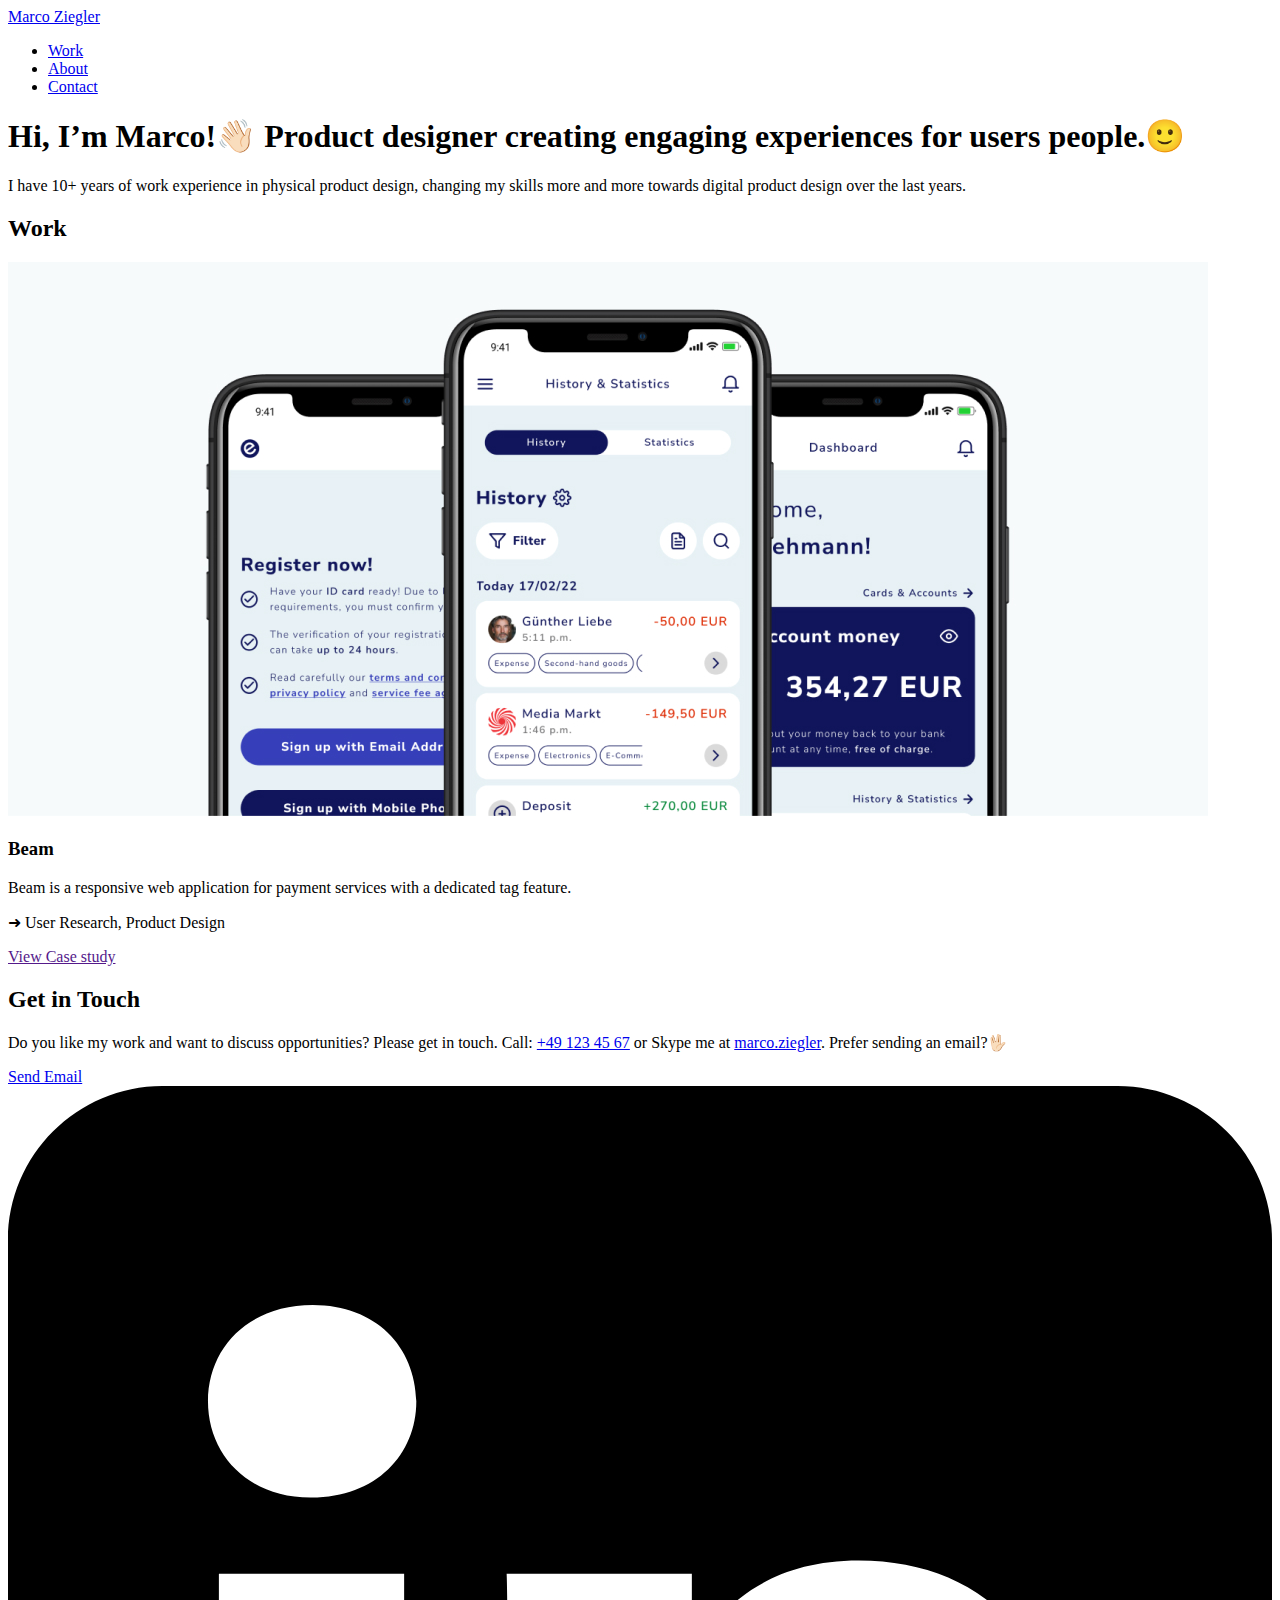
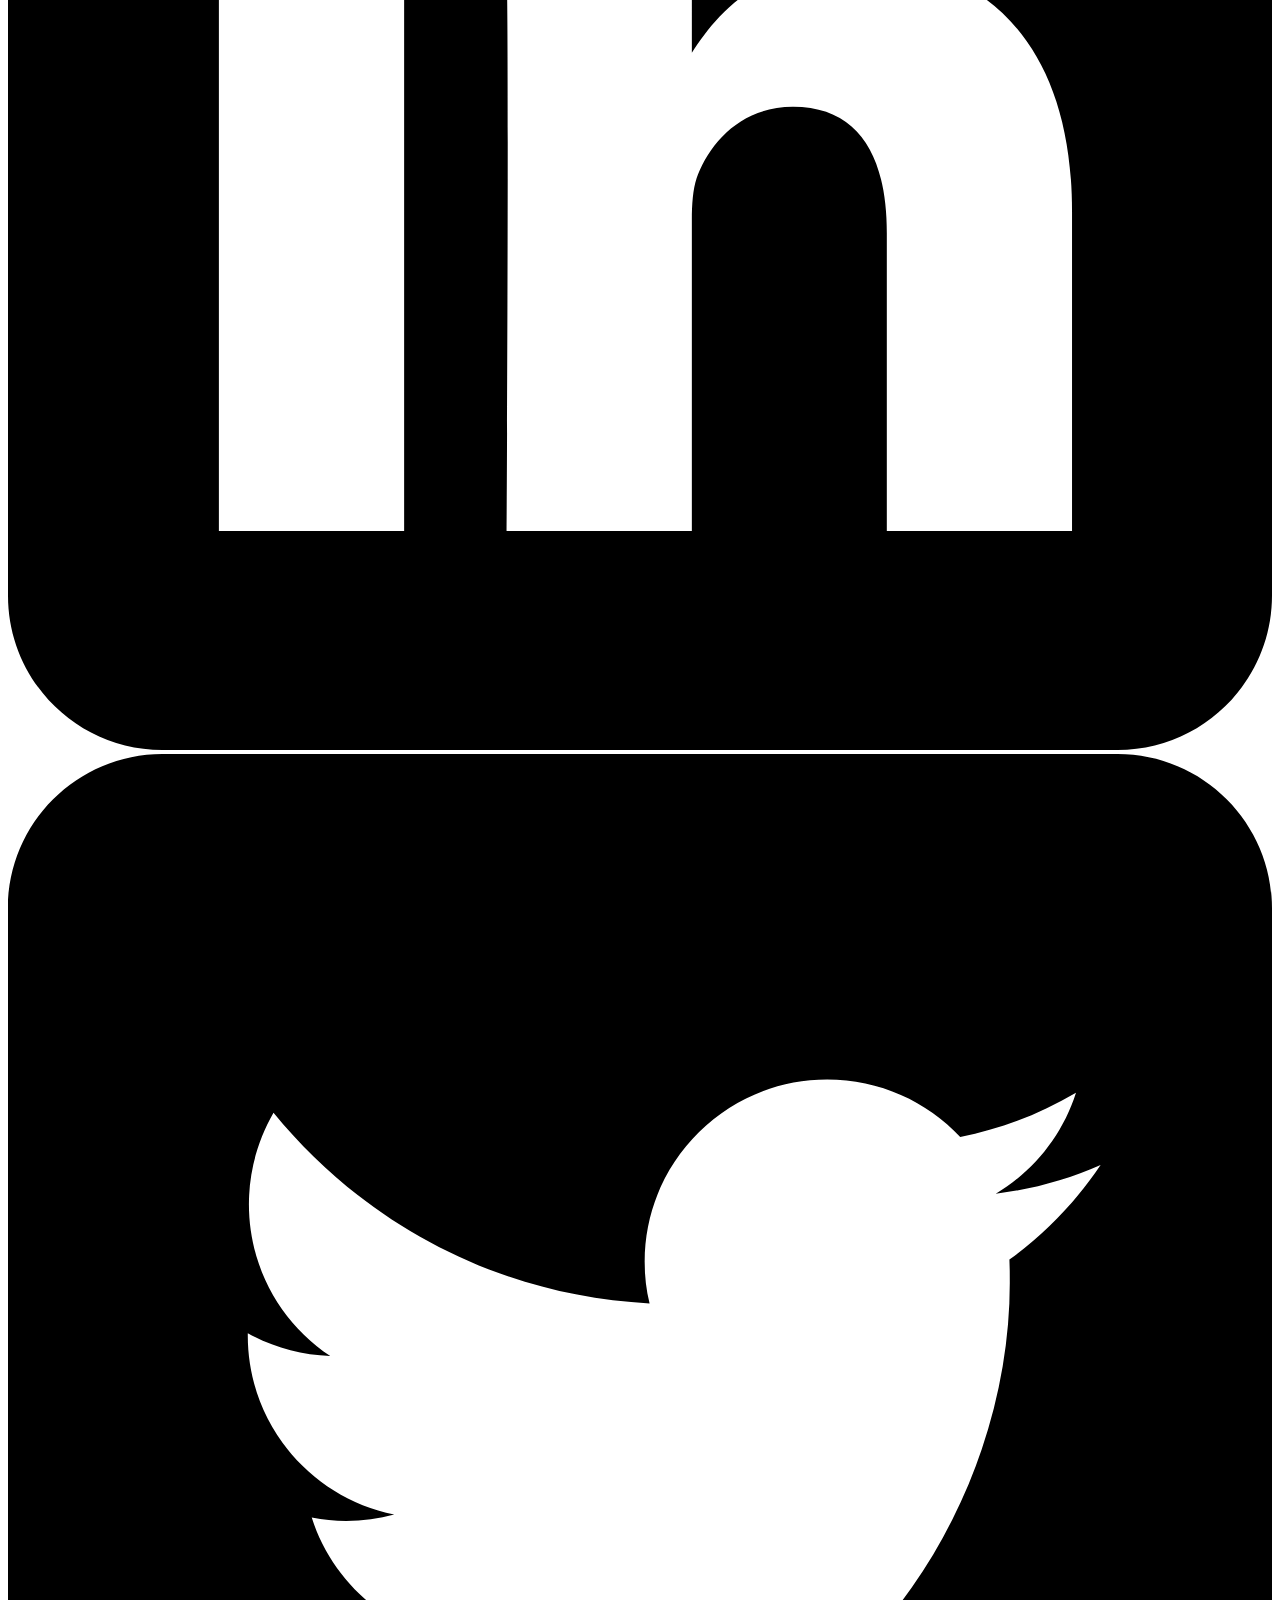
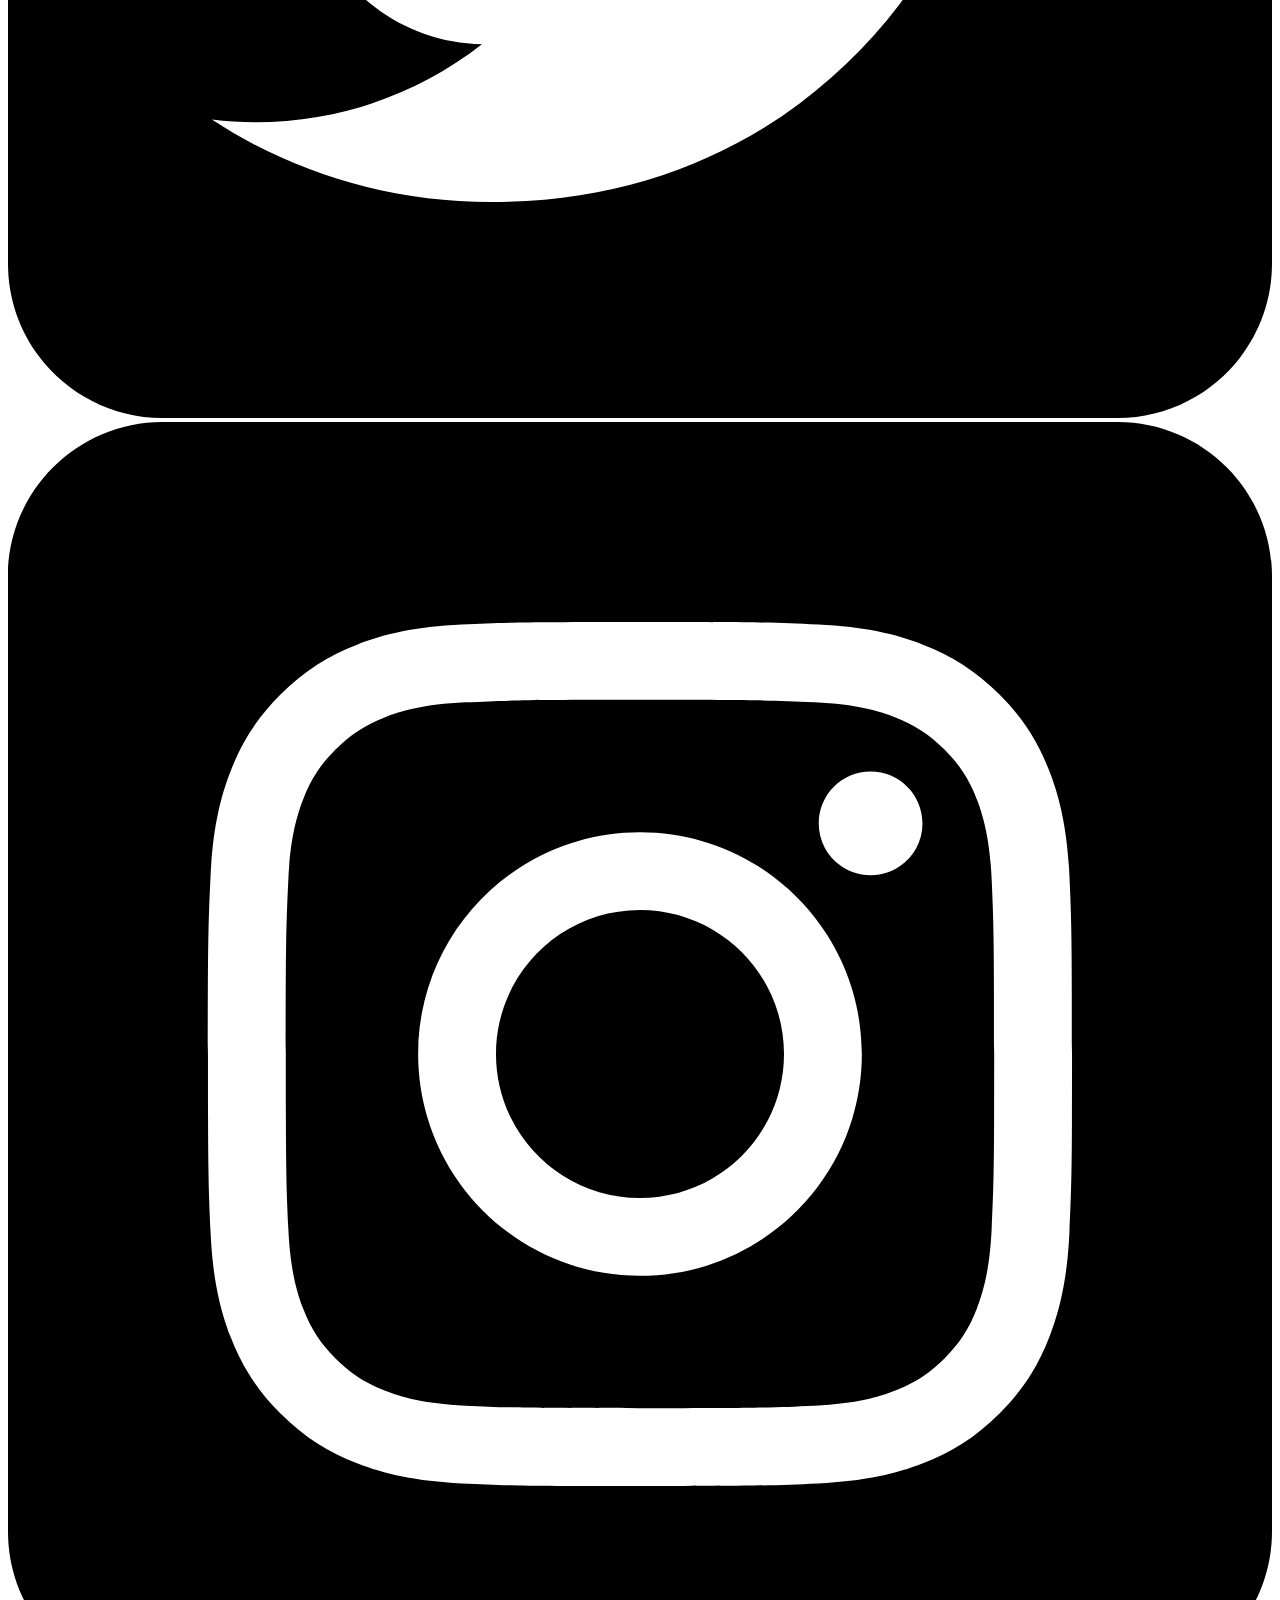
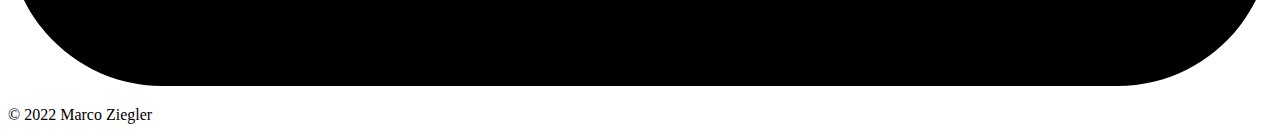
<file: home.html>
<!DOCTYPE html>
<html lang="en" dir="ltr">

<head>
  <meta charset="utf-8">
  <title>UX/UI and Product Designer Marco Ziegler</title>
</head>

<body>
  <!-- For the header -->
  <header>
    <!-- For the navigation -->
    <div>
      <a href="index.html">Marco Ziegler</a>
      <nav>
        <ul>
          <li><a href="index.html">Work</a></li>
          <li><a href="about.html">About</a></li>
          <li><a href="#contact">Contact</a></li>
        </ul>
      </nav>
    </div>
  </header>
  <!-- For the main section -->
  <main>
    <!-- For the hero section -->
    <div class="hero-section">
      <div class="hero-content">
        <h1>Hi, I’m Marco!👋🏻 <span>Product designer creating engaging experiences for <span>users</span> people.🙂</span></h1>
        <p>I have 10+ years of work experience in physical product design, changing my skills more and more towards digital product design over the last years.</p>
      </div>
    </div>
    <!-- For your work -->
    <div class="work-section">
      <div class="work-content">
        <h2>Work</h2>
        <div class="project-content">
          <div class="project-overview-image">
            <picture>
              <source srcset="img/beam/beam-overview-1@1x.jpg" media="(max-width:767px)">
              <img src="img/beam/beam-overview-1@2x.jpg" alt="beam-payment-web-app">
            </picture>
          </div>
          <div class="project-summary">
            <h3>Beam</h3>
            <p>Beam is a responsive web application for payment services with a dedicated tag feature.</p>
            <p>➜ User Research, Product Design</p>
            <a href="">View Case study</a>
          </div>
        </div>
      </div>
    </div>
  </main>
  <!-- For the footer -->
  <footer id="contact">
    <div>
      <h2>Get in Touch</h2>
      <p>Do you like my work and want to discuss opportunities? Please get in touch. Call: <a href="tel:+491234567">+49 123 45 67</a> or Skype me at <a href="skype:marco.ziegler">marco.ziegler</a>. Prefer sending an email?🖖🏻</p>
      <div><a href="mailto:hello@marcoziegler.net">Send Email</a></div>
      <div>
        <!-- Social Media Icons and Links -->
        <a href="linkedin" target="_blank"><svg height="100%" style="fill-rule:evenodd;clip-rule:evenodd;stroke-linejoin:round;stroke-miterlimit:2;" version="1.1" viewBox="0 0 512 512" width="100%" xml:space="preserve"
            xmlns="http://www.w3.org/2000/svg" xmlns:serif="http://www.serif.com/" xmlns:xlink="http://www.w3.org/1999/xlink">
            <path
              d="M449.446,0c34.525,0 62.554,28.03 62.554,62.554l0,386.892c0,34.524 -28.03,62.554 -62.554,62.554l-386.892,0c-34.524,0 -62.554,-28.03 -62.554,-62.554l0,-386.892c0,-34.524 28.029,-62.554 62.554,-62.554l386.892,0Zm-288.985,423.278l0,-225.717l-75.04,0l0,225.717l75.04,0Zm270.539,0l0,-129.439c0,-69.333 -37.018,-101.586 -86.381,-101.586c-39.804,0 -57.634,21.891 -67.617,37.266l0,-31.958l-75.021,0c0.995,21.181 0,225.717 0,225.717l75.02,0l0,-126.056c0,-6.748 0.486,-13.492 2.474,-18.315c5.414,-13.475 17.767,-27.434 38.494,-27.434c27.135,0 38.007,20.707 38.007,51.037l0,120.768l75.024,0Zm-307.552,-334.556c-25.674,0 -42.448,16.879 -42.448,39.002c0,21.658 16.264,39.002 41.455,39.002l0.484,0c26.165,0 42.452,-17.344 42.452,-39.002c-0.485,-22.092 -16.241,-38.954 -41.943,-39.002Z" />
          </svg></a>
        <a href="twitter" target="_blank"><svg height="100%" style="fill-rule:evenodd;clip-rule:evenodd;stroke-linejoin:round;stroke-miterlimit:2;" version="1.1" viewBox="0 0 512 512" width="100%" xml:space="preserve"
            xmlns="http://www.w3.org/2000/svg" xmlns:serif="http://www.serif.com/" xmlns:xlink="http://www.w3.org/1999/xlink">
            <path
              d="M449.446,0c34.525,0 62.554,28.03 62.554,62.554l0,386.892c0,34.524 -28.03,62.554 -62.554,62.554l-386.892,0c-34.524,0 -62.554,-28.03 -62.554,-62.554l0,-386.892c0,-34.524 28.029,-62.554 62.554,-62.554l386.892,0Zm-253.927,424.544c135.939,0 210.268,-112.643 210.268,-210.268c0,-3.218 0,-6.437 -0.153,-9.502c14.406,-10.421 26.973,-23.448 36.935,-38.314c-13.18,5.824 -27.433,9.809 -42.452,11.648c15.326,-9.196 26.973,-23.602 32.49,-40.92c-14.252,8.429 -30.038,14.56 -46.896,17.931c-13.487,-14.406 -32.644,-23.295 -53.946,-23.295c-40.767,0 -73.87,33.104 -73.87,73.87c0,5.824 0.613,11.494 1.992,16.858c-61.456,-3.065 -115.862,-32.49 -152.337,-77.241c-6.284,10.881 -9.962,23.601 -9.962,37.088c0,25.594 13.027,48.276 32.95,61.456c-12.107,-0.307 -23.448,-3.678 -33.41,-9.196l0,0.92c0,35.862 25.441,65.594 59.311,72.49c-6.13,1.686 -12.72,2.606 -19.464,2.606c-4.751,0 -9.348,-0.46 -13.946,-1.38c9.349,29.426 36.628,50.728 68.965,51.341c-25.287,19.771 -57.164,31.571 -91.8,31.571c-5.977,0 -11.801,-0.306 -17.625,-1.073c32.337,21.15 71.264,33.41 112.95,33.41Z" />
          </svg> </a>
        <a href="instagram" target="_blank"><svg height="100%" style="fill-rule:evenodd;clip-rule:evenodd;stroke-linejoin:round;stroke-miterlimit:2;" version="1.1" viewBox="0 0 512 512" width="100%" xml:space="preserve"
            xmlns="http://www.w3.org/2000/svg" xmlns:serif="http://www.serif.com/" xmlns:xlink="http://www.w3.org/1999/xlink">
            <path
              d="M449.446,0c34.525,0 62.554,28.03 62.554,62.554l0,386.892c0,34.524 -28.03,62.554 -62.554,62.554l-386.892,0c-34.524,0 -62.554,-28.03 -62.554,-62.554l0,-386.892c0,-34.524 28.029,-62.554 62.554,-62.554l386.892,0Zm-193.446,81c-47.527,0 -53.487,0.201 -72.152,1.053c-18.627,0.85 -31.348,3.808 -42.48,8.135c-11.508,4.472 -21.267,10.456 -30.996,20.184c-9.729,9.729 -15.713,19.489 -20.185,30.996c-4.326,11.132 -7.284,23.853 -8.135,42.48c-0.851,18.665 -1.052,24.625 -1.052,72.152c0,47.527 0.201,53.487 1.052,72.152c0.851,18.627 3.809,31.348 8.135,42.48c4.472,11.507 10.456,21.267 20.185,30.996c9.729,9.729 19.488,15.713 30.996,20.185c11.132,4.326 23.853,7.284 42.48,8.134c18.665,0.852 24.625,1.053 72.152,1.053c47.527,0 53.487,-0.201 72.152,-1.053c18.627,-0.85 31.348,-3.808 42.48,-8.134c11.507,-4.472 21.267,-10.456 30.996,-20.185c9.729,-9.729 15.713,-19.489 20.185,-30.996c4.326,-11.132 7.284,-23.853 8.134,-42.48c0.852,-18.665 1.053,-24.625 1.053,-72.152c0,-47.527 -0.201,-53.487 -1.053,-72.152c-0.85,-18.627 -3.808,-31.348 -8.134,-42.48c-4.472,-11.507 -10.456,-21.267 -20.185,-30.996c-9.729,-9.728 -19.489,-15.712 -30.996,-20.184c-11.132,-4.327 -23.853,-7.285 -42.48,-8.135c-18.665,-0.852 -24.625,-1.053 -72.152,-1.053Zm0,31.532c46.727,0 52.262,0.178 70.715,1.02c17.062,0.779 26.328,3.63 32.495,6.025c8.169,3.175 13.998,6.968 20.122,13.091c6.124,6.124 9.916,11.954 13.091,20.122c2.396,6.167 5.247,15.433 6.025,32.495c0.842,18.453 1.021,23.988 1.021,70.715c0,46.727 -0.179,52.262 -1.021,70.715c-0.778,17.062 -3.629,26.328 -6.025,32.495c-3.175,8.169 -6.967,13.998 -13.091,20.122c-6.124,6.124 -11.953,9.916 -20.122,13.091c-6.167,2.396 -15.433,5.247 -32.495,6.025c-18.45,0.842 -23.985,1.021 -70.715,1.021c-46.73,0 -52.264,-0.179 -70.715,-1.021c-17.062,-0.778 -26.328,-3.629 -32.495,-6.025c-8.169,-3.175 -13.998,-6.967 -20.122,-13.091c-6.124,-6.124 -9.917,-11.953 -13.091,-20.122c-2.396,-6.167 -5.247,-15.433 -6.026,-32.495c-0.842,-18.453 -1.02,-23.988 -1.02,-70.715c0,-46.727 0.178,-52.262 1.02,-70.715c0.779,-17.062 3.63,-26.328 6.026,-32.495c3.174,-8.168 6.967,-13.998 13.091,-20.122c6.124,-6.123 11.953,-9.916 20.122,-13.091c6.167,-2.395 15.433,-5.246 32.495,-6.025c18.453,-0.842 23.988,-1.02 70.715,-1.02Zm0,53.603c-49.631,0 -89.865,40.234 -89.865,89.865c0,49.631 40.234,89.865 89.865,89.865c49.631,0 89.865,-40.234 89.865,-89.865c0,-49.631 -40.234,-89.865 -89.865,-89.865Zm0,148.198c-32.217,0 -58.333,-26.116 -58.333,-58.333c0,-32.217 26.116,-58.333 58.333,-58.333c32.217,0 58.333,26.116 58.333,58.333c0,32.217 -26.116,58.333 -58.333,58.333Zm114.416,-151.748c0,11.598 -9.403,20.999 -21.001,20.999c-11.597,0 -20.999,-9.401 -20.999,-20.999c0,-11.598 9.402,-21 20.999,-21c11.598,0 21.001,9.402 21.001,21Z" />
          </svg></a>
      </div>
      <p>© 2022 Marco Ziegler</p>
    </div>
  </footer>
</body>

</html>
</file>
